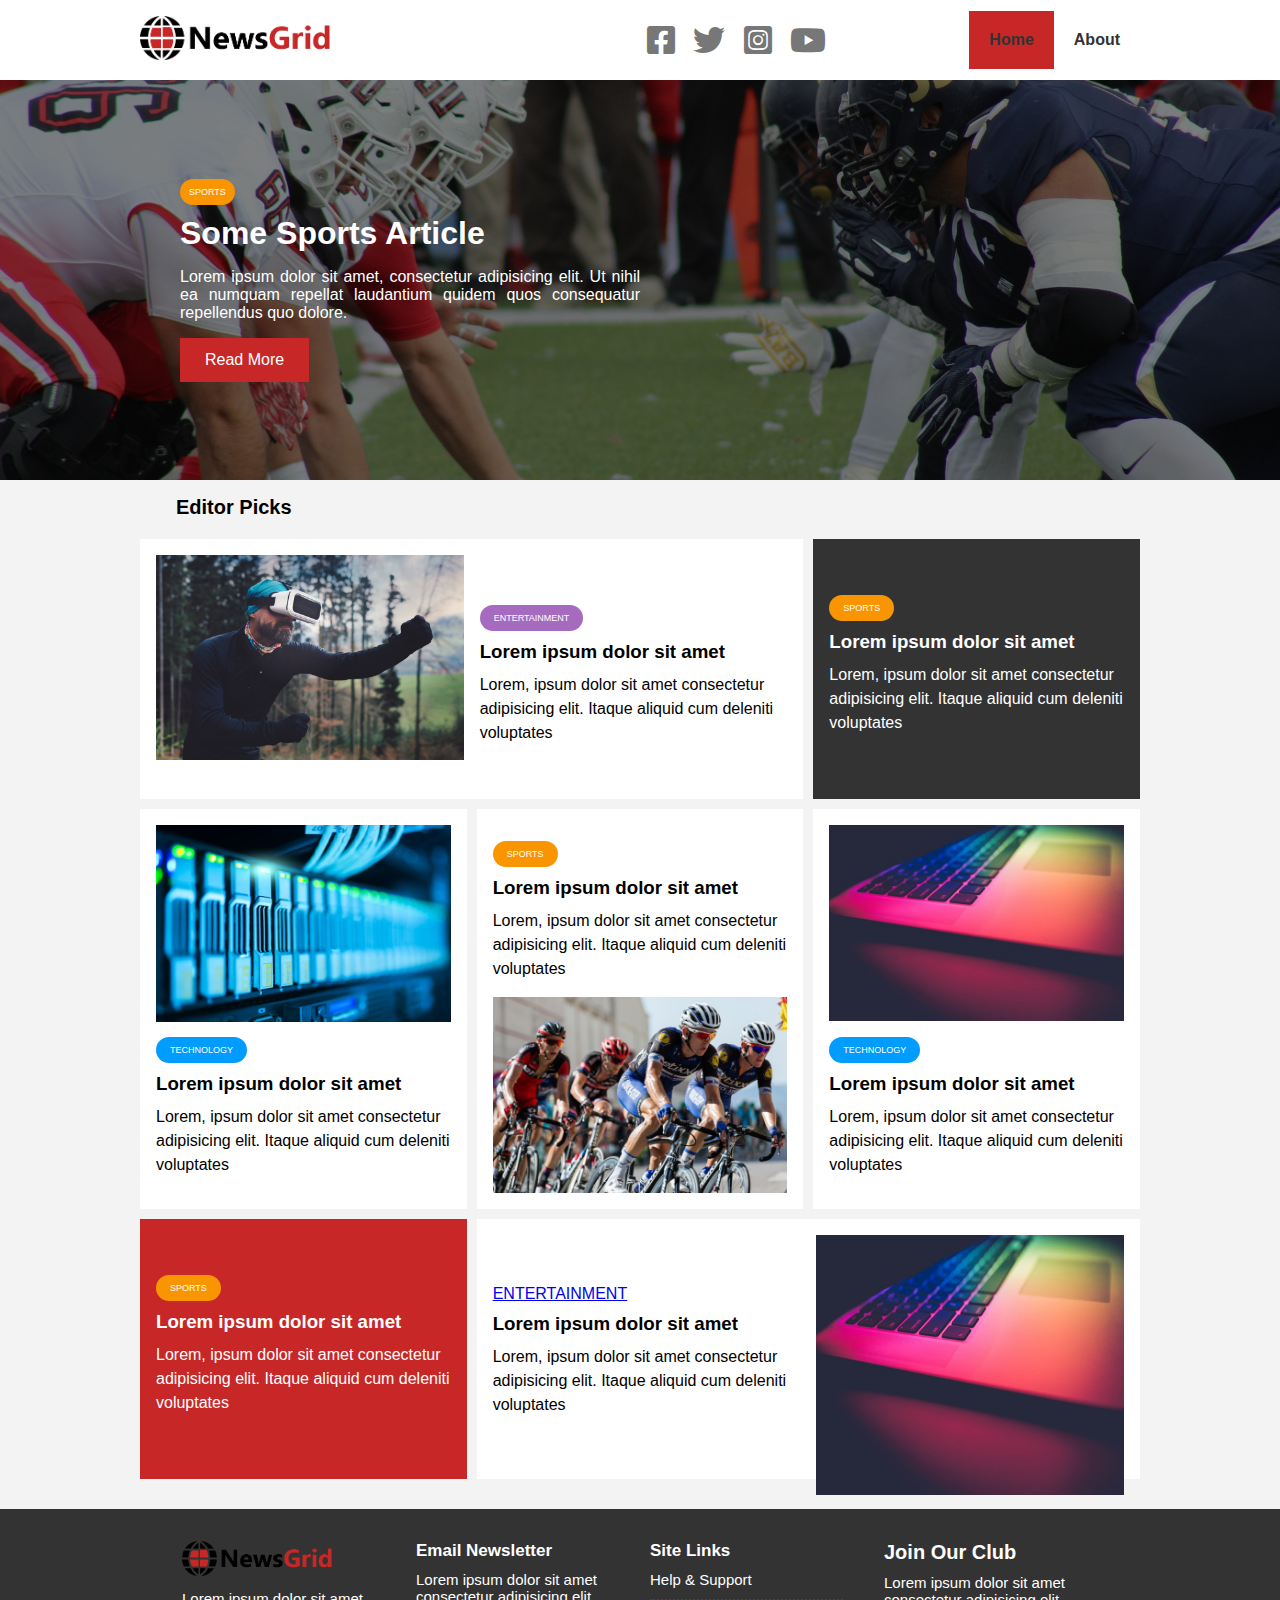
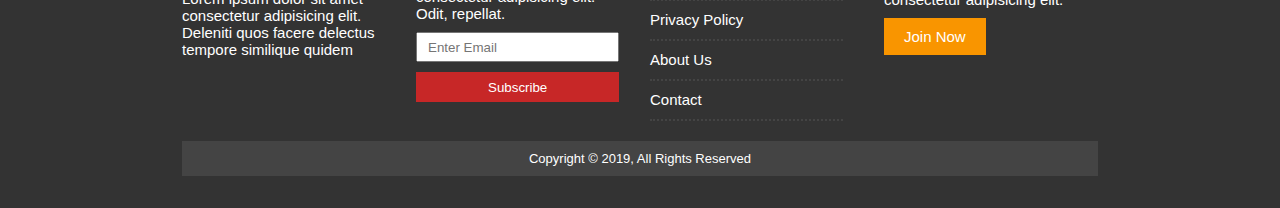
<file: index.html>
<!DOCTYPE html>
<html lang="en">
<head>
    <meta charset="UTF-8">
    <meta http-equiv="X-UA-Compatible" content="IE=edge">
    <meta name="viewport" content="width=device-width, initial-scale=1.0">
    <title>NewsGrid</title>
    <link rel="stylesheet" href="style.css">
    <link rel="stylesheet" href="index_responsiv.css" media="only screen and (max-width: 768px)">
    <link rel="stylesheet" href="https://cdnjs.cloudflare.com/ajax/libs/font-awesome/5.15.3/css/all.min.css" />
    <link rel="stylesheet" href="https://cdnjs.cloudflare.com/ajax/libs/font-awesome/5.15.3/css/all.min.css" />

</head>
<body>
    <div id="navigationbar_container">
        <div class="navigationbar_bcakground">
         
                <div class="logo">
                    <img src="/images/logo.png" alt="not found">
                </div>
                <div class="social_icon">
                    <a href="https://www.facebook.com/"><i class="fab fa-facebook-square fa-2x"></i></a>
                    <a href="https://twitter.com/?lang=en"><i class="fab fa-twitter fa-2x"></i></a>
                    <a href="https://www.instagram.com/"><i class="fab fa-instagram-square fa-2x"></i></a>
                    <a href="https://www.youtube.com/"><i class="fab fa-youtube fa-2x"></i></a>
                </div>
                <div class="menu">
                    <ul>
                        <li><a href="index.html">Home</a></li>
                        <li><a href="about.html">About</a></li>
                    </ul>
                </div>
        </div>
        </div>
        <div id="showcase_container">
            <div class="content">
                <a class="sports" href="333">SPORTS</a>
                <h1>Some Sports Article</h1>
                <p>Lorem ipsum dolor sit amet, consectetur adipisicing elit. Ut nihil ea numquam repellat laudantium quidem quos consequatur repellendus quo dolore.</p>
                <a class="readmore" href="##">Read More</a>
            </div>
        </div>
    
    <div id="editor_container">
        <h1>Editor Picks</h1>
        <div class="editor_images">
            <div class="imag1_container editors">
               
                <img src="/images/articles/ent1.jpg" alt="not found">
                
                <div class="container1_content">
                    <a href="##">ENTERTAINMENT</a>
                   <h3>Lorem ipsum dolor sit amet</h3>
                   <p>Lorem, ipsum dolor sit amet consectetur adipisicing elit. Itaque aliquid cum deleniti voluptates
                   </p>
                </div>
            </div>
            <div class="imag2_container editors">
                <div class="container2_content">
                    <a href="##">SPORTS</a>
                   <h3>Lorem ipsum dolor sit amet</h3>
                   <p>Lorem, ipsum dolor sit amet consectetur adipisicing elit. Itaque aliquid cum deleniti voluptates
                   </p>
                </div>
            </div>
             <div class="imag3_container editors">
                <img src="/images/articles/tech1.jpg" alt="not found">
                
                <div class="container3_content">
                    <a href="##">TECHNOLOGY</a>
                   <h3>Lorem ipsum dolor sit amet</h3>
                   <p>Lorem, ipsum dolor sit amet consectetur adipisicing elit. Itaque aliquid cum deleniti voluptates
                   </p>
                </div>
            </div> 
            <div class="imag4_container editors">
                 <div class="container4_content">
                    <a href="##">SPORTS</a>
                   <h3>Lorem ipsum dolor sit amet</h3>
                   <p>Lorem, ipsum dolor sit amet consectetur adipisicing elit. Itaque aliquid cum deleniti voluptates
                   </p>
                </div>
                <img src="/images/articles/sports1.jpg" alt="not found">
            </div>
            <div class="imag5_container editors">
                <img src="/images/articles/tech2.jpg" alt="not found">
                
                <div class="container5_content">
                    <a href="##">TECHNOLOGY</a>
                   <h3>Lorem ipsum dolor sit amet</h3>
                   <p>Lorem, ipsum dolor sit amet consectetur adipisicing elit. Itaque aliquid cum deleniti voluptates
                   </p>
                </div>
            </div>
            <div class="imag6_container editors">
                <div class="container6_content">
                    <a href="##">SPORTS</a>
                   <h3>Lorem ipsum dolor sit amet</h3>
                   <p>Lorem, ipsum dolor sit amet consectetur adipisicing elit. Itaque aliquid cum deleniti voluptates
                   </p>
                </div>
            </div>
            <div class="imag7_container editors">
                <div class="container7_content">
                    <a href="##">ENTERTAINMENT</a>
                   <h3>Lorem ipsum dolor sit amet</h3>
                   <p>Lorem, ipsum dolor sit amet consectetur adipisicing elit. Itaque aliquid cum deleniti voluptates
                   </p>
                </div>
                <img src="/images/articles/tech2.jpg" alt="not found">
            </div>
    </div>
    </div>
    <div id="footer">
        <div class="footer_background">
            <div class="content1">
                <img src="/images/logo.png" alt="not found">
                <p>Lorem ipsum dolor sit amet consectetur adipisicing elit. Deleniti quos facere delectus tempore similique quidem </p>
            </div>
            <div class="content2">
                <h3>Email Newsletter</h3>
                <p>Lorem ipsum dolor sit amet consectetur adipisicing elit. Odit, repellat.</p>
                <input type="text" id="email" placeholder="Enter Email">
                <button>Subscribe</button>
            </div>
            <div class="content3">
                <h3>Site Links</h3>
                <ul>
                   <li> <a href="###">Help & Support</a></li>
                   <li> <a href="###">Privacy Policy</a></li>
                   <li><a href="###">About Us</a></li>
                   <li> <a href="###">Contact</a></li>
                </ul>
               
            </div>
            <div class="content4">
                <h2>Join Our Club</h2>
                <p>Lorem ipsum dolor sit amet consectetur adipisicing elit.</p>
                <a href="##">Join Now</a>
            </div>
            <div class="content5"><p>Copyright © 2019, All Rights Reserved</p></div>
        </div>
    </div>
   
</body>
</html>
</file>
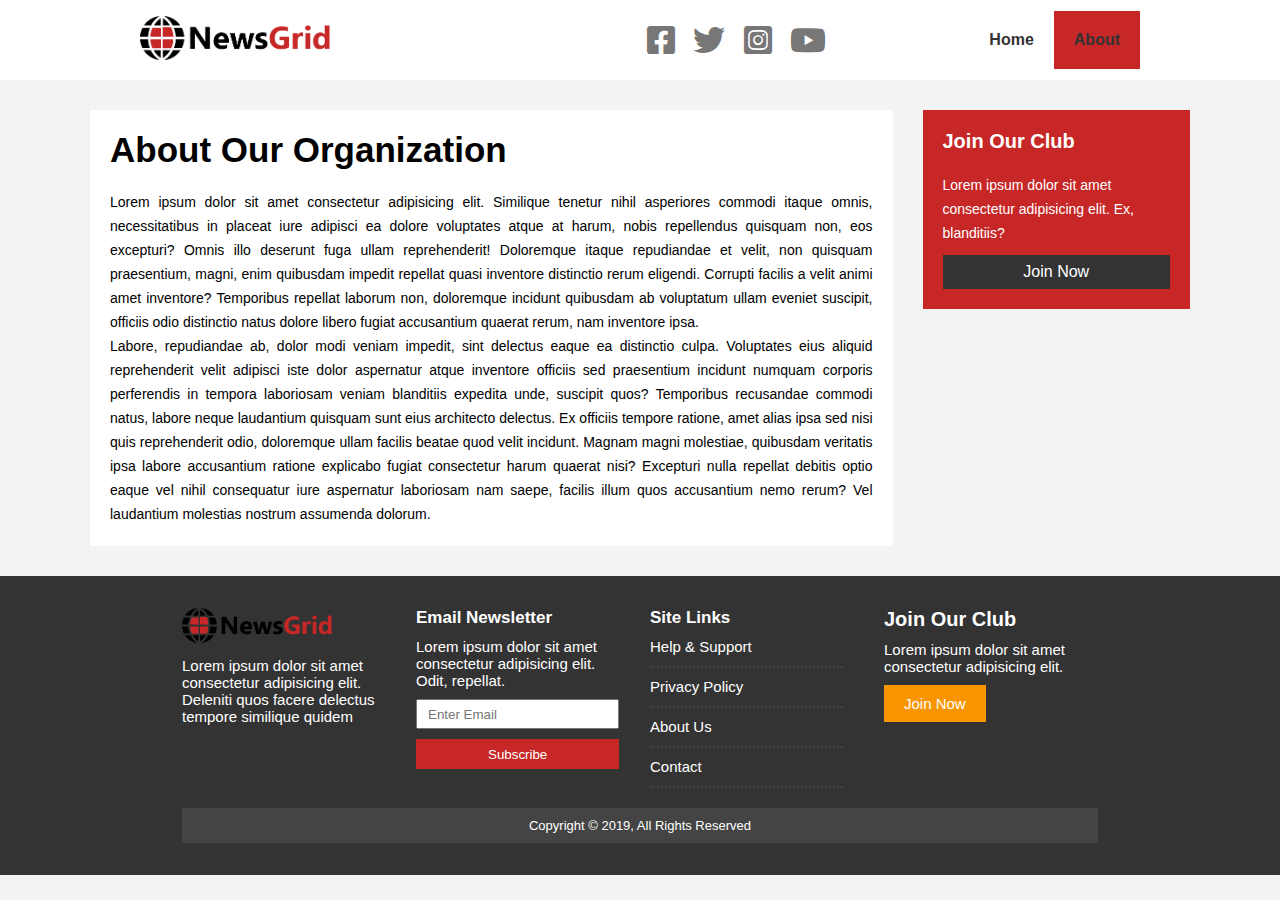
<file: about.html>
<!DOCTYPE html>
<html lang="en">
<head>
    <meta charset="UTF-8">
    <meta http-equiv="X-UA-Compatible" content="IE=edge">
    <meta name="viewport" content="width=device-width, initial-scale=1.0">
    <title>NewsGrid|About</title>
    <link rel="stylesheet" href="aboutstyle.css">
    <link rel="stylesheet" href="index_responsiv.css" media="only screen and (max-width: 768px)">
    <link rel="stylesheet" href="https://cdnjs.cloudflare.com/ajax/libs/font-awesome/5.15.3/css/all.min.css" />
</head>
<body>
    <div id="navigationbar_container">
        <div class="navigationbar_bcakground">
                <div class="logo">
                    <img src="/images/logo.png" alt="not found">
                </div>
                <div class="social_icon">
                    <a href="https://www.facebook.com/"><i class="fab fa-facebook-square fa-2x"></i></a>
                    <a href="https://twitter.com/?lang=en"><i class="fab fa-twitter fa-2x"></i></a>
                    <a href="https://www.instagram.com/"><i class="fab fa-instagram-square fa-2x"></i></a>
                    <a href="https://www.youtube.com/"><i class="fab fa-youtube fa-2x"></i></a>
                </div>
                <div class="menu">
                    <ul>
                        <li><a href="index.html">Home</a></li>
                        <li><a href="###">About</a></li>
                    </ul>
                </div>
        </div>
        </div>
        <div id="section">
            <div class="about_content">
                <div class="content1">
                    
                    <h1>About Our Organization</h1>
                    <p>Lorem ipsum dolor sit amet consectetur adipisicing elit. Similique tenetur nihil asperiores commodi itaque omnis, necessitatibus in placeat iure adipisci ea dolore voluptates atque at harum, nobis repellendus quisquam non, eos excepturi? Omnis illo deserunt fuga ullam reprehenderit! Doloremque itaque repudiandae et velit, non quisquam praesentium, magni, enim quibusdam impedit repellat quasi inventore distinctio rerum eligendi. Corrupti facilis a velit animi amet inventore? Temporibus repellat laborum non, doloremque incidunt quibusdam ab voluptatum ullam eveniet suscipit, officiis odio distinctio natus dolore libero fugiat accusantium quaerat rerum, nam inventore ipsa. <br>Labore, repudiandae ab, dolor modi veniam impedit, sint delectus eaque ea distinctio culpa. Voluptates eius aliquid reprehenderit velit adipisci iste dolor aspernatur atque inventore officiis sed praesentium incidunt numquam corporis perferendis in tempora laboriosam veniam blanditiis expedita unde, suscipit quos? Temporibus recusandae commodi natus, labore neque laudantium quisquam sunt eius architecto delectus. Ex officiis tempore ratione, amet alias ipsa sed nisi quis reprehenderit odio, doloremque ullam facilis beatae quod velit incidunt. Magnam magni molestiae, quibusdam veritatis ipsa labore accusantium ratione explicabo fugiat consectetur harum quaerat nisi? Excepturi nulla repellat debitis optio eaque vel nihil consequatur iure aspernatur laboriosam nam saepe, facilis illum quos accusantium nemo rerum? Vel laudantium molestias nostrum assumenda dolorum.</p>
                </div>
                <div class="content2">
                    <div class = "abc">
                    <h1>Join Our Club</h1>
                    <p>Lorem ipsum dolor sit amet consectetur adipisicing elit. Ex, blanditiis?</p>
                    <a href="##">Join Now</a>
                </div>
                </div>
            </div>
        <div id="footer">
            <div class="footer_background">
                <div class="content1">
                    <img src="/images/logo.png" alt="not found">
                    <p>Lorem ipsum dolor sit amet consectetur adipisicing elit. Deleniti quos facere delectus tempore similique quidem </p>
                </div>
                <div class="content2">
                    <h3>Email Newsletter</h3>
                    <p>Lorem ipsum dolor sit amet consectetur adipisicing elit. Odit, repellat.</p>
                    <input type="text" id="email" placeholder="Enter Email">
                    <button>Subscribe</button>
                </div>
                <div class="content3">
                    <h3>Site Links</h3>
                    <ul>
                       <li> <a href="###">Help & Support</a></li>
                       <li> <a href="###">Privacy Policy</a></li>
                       <li><a href="###">About Us</a></li>
                       <li> <a href="###">Contact</a></li>
                    </ul>
                   
                </div>
                <div class="content4">
                    <h2>Join Our Club</h2>
                    <p>Lorem ipsum dolor sit amet consectetur adipisicing elit.</p>
                    <a href="##">Join Now</a>
                </div>
                <div class="content5"><p>Copyright © 2019, All Rights Reserved</p></div>
            </div>
        </div>
    </div>
</body>
</html>
</file>
<file: style.css>
*{
    margin: 0px;
    padding: 0px;
    box-sizing: border-box;
    font-family: Verdana, Geneva, Tahoma, sans-serif;
   
}
body{
    background-color: #f3f3f3;
}
#navigationbar_container{
    background-color: white;
    width: 100%;
    position: fixed;
    z-index: 50;
}
#navigationbar_container .navigationbar_bcakground{
    display: grid;
    grid-template-columns: 2fr 1fr 1fr;
    max-width: 1000px;
    margin: 0 auto;
    height: 80px;
}
#navigationbar_container .navigationbar_bcakground .logo{
 
   align-self: center;
}
#navigationbar_container .navigationbar_bcakground .logo img{
    width:190px;

  /* height:auto; */
}
#navigationbar_container .navigationbar_bcakground .social_icon{
    align-self: center;
    color: #777;
}
#navigationbar_container .navigationbar_bcakground .social_icon a{
    text-decoration: none;
}
#navigationbar_container .navigationbar_bcakground .social_icon i{
    padding: 7px;
    color: #777;
}
#navigationbar_container .navigationbar_bcakground .menu {
    align-self: center;
    justify-self: end;
    font-weight: bold;
}
#navigationbar_container .navigationbar_bcakground .menu ul{
    
    display: flex;
    list-style:none;
}
#navigationbar_container .menu ul li a{
    display: inline-block;
    text-decoration: none;
    color: rgb(51, 50, 50);
    padding: 20px 20px;
    align-items:center;
}
#navigationbar_container .menu ul li:first-child{
    background-color: #c72727;
}
#navigationbar_container .navigationbar_bcakground .menu ul li a:hover{
    background-color: #f3f3f3;
}

/* Showcase */
 #showcase_container{
    display: grid;
    grid-template-columns: 1fr 1fr;
    grid-template-rows: 400px;
    background-image: url(/images/featured.jpg);
    background-repeat: no-repeat;
    background-size: cover;
    background-position: center;
}
#showcase_container{
    position: relative;
    top:80px;
    left:0;
}
#showcase_container::before{
    content: '';
    width:100%;
    height:100%;
    position: absolute;
    opacity: 0.5;
    background-color: black;
}
#showcase_container .content{
    text-align: justify;
    align-self: center;
    padding-left: 180px;
    color: white;
    z-index: 10;
}
#showcase_container .content .sports{
    display: inline-block;
    padding: 8px 9px;
    background-color: #f99500;
    border-radius: 20px;
    font-size: 9px;
    text-decoration: none;
    color: white;
    font-weight: lighter;
}
#showcase_container .content h1{
    margin-top: 10px;
}
#showcase_container .content p{
    margin-top: 16px;
    font-weight: lighter;
}
#showcase_container .content .readmore{
    display: inline-block;
    padding: 13px 25px;
    background-color: #c72727;
    text-decoration: none;
    color: white;
    font-weight: lighter;
    margin-top: 16px;
}

#editor_container  h1{
    margin-left: 11rem;
    font-size: 20px;
    padding-top:6rem;

}

#editor_container .editor_images{
    display: grid;
    grid-template-columns:1fr 1fr 1fr;
    grid-template-rows: 260px 400px 260px;
    max-width: 1000px;
    margin: auto;
    grid-gap: 10px;
    margin-top: 20px;
}
#editor_container .editor_images .editors{
    background-color: white;
    padding: 16px;
    
}
#editor_container .editor_images .imag1_container{
    grid-column: 1/span 2;
    display: grid;
    grid-template-columns: 1fr 1fr;
    grid-template-rows: 1fr 1fr;
    grid-gap: 16px;
}
 #editor_container .editor_images .imag1_container  img{
    height: 100%;
    width: 100%;
} 
#editor_container .editor_images .imag7_container{
    grid-column: 2/span 2;
}

#editor_container .editor_images .container1_content{

    width: 100%;
    margin-top: 50px;
}
#editor_container .editor_images .container1_content a{
    display: inline-block;
    padding: 8px 14px;
    background-color: #a66bbe;
    border-radius: 18px;
    font-size: 9px;
    text-decoration: none;
    color: white;
}
#editor_container .editor_images .container1_content h3{
    margin-top: 10px;
}
#editor_container .editor_images .container1_content p{
    margin-top: 10px;
    line-height: 1.5rem;
}
#editor_container .editor_images .imag2_container{
   background-color: #333;
   color: white;
}
#editor_container .editor_images .container2_content a{
    display: inline-block;
    padding: 8px 14px;
    background-color: #a66bbe;
    border-radius: 18px;
    font-size: 9px;
    text-decoration: none;
    color: white;
    margin-top: 40px;
}
#editor_container .editor_images .imag2_container a{
    background-color:  #f99500;
}
#editor_container .editor_images .container2_content h3{
    margin-top: 10px;
}
#editor_container .editor_images .container2_content p{
    margin-top: 10px;
    line-height: 1.5rem;
}


#editor_container .editor_images .imag3_container{
    
    display: grid;
    grid-template-columns: 1fr ;
    grid-template-rows: 1fr 1fr;
   
}
 #editor_container .editor_images .imag3_container  img{
 
    width: 100%;
} 
#editor_container .editor_images .container3_content{
    width: 100%;
    align-self: center;
}
#editor_container .editor_images .container3_content a{
    display: inline-block;
    padding: 8px 14px;
    background-color: #009cff;
    border-radius: 18px;
    font-size: 9px;
    text-decoration: none;
    color: white;
}
#editor_container .editor_images .container3_content h3{
    margin-top: 10px;
}
#editor_container .editor_images .container3_content p{
    margin-top: 10px;
    line-height: 1.5rem;
}


#editor_container .editor_images .imag4_container{
    
    display: grid;
    grid-template-columns: 1fr ;
    grid-template-rows: 1fr 1fr;
   
}
 #editor_container .editor_images .imag4_container  img{
 
    width: 100%;
} 
#editor_container .editor_images .container4_content{
    width: 100%;
    align-self: center;
}
#editor_container .editor_images .container4_content a{
    display: inline-block;
    padding: 8px 14px;
    background-color: #f99500;
    border-radius: 18px;
    font-size: 9px;
    text-decoration: none;
    color: white;
}
#editor_container .editor_images .container4_content h3{
    margin-top: 10px;
}
#editor_container .editor_images .container4_content p{
    margin-top: 10px;
    line-height: 1.5rem;
}




#editor_container .editor_images .imag5_container{
    
    display: grid;
    grid-template-columns: 1fr ;
    grid-template-rows: 1fr 1fr;
   
}
 #editor_container .editor_images .imag5_container  img{
 
    width: 100%;
} 
#editor_container .editor_images .container5_content{
    width: 100%;
    align-self: center;
}
#editor_container .editor_images .container5_content a{
    display: inline-block;
    padding: 8px 14px;
    background-color: #009cff;
    border-radius: 18px;
    font-size: 9px;
    text-decoration: none;
    color: white;
}
#editor_container .editor_images .container5_content h3{
    margin-top: 10px;
}
#editor_container .editor_images .container5_content p{
    margin-top: 10px;
    line-height: 1.5rem;
}


#editor_container .editor_images .imag6_container{
    background-color: #c72727;;
    color: white;
    
 }
 #editor_container .editor_images .container6_content a{
     display: inline-block;
     padding: 8px 14px;
     background-color:  #f99500;
     border-radius: 18px;
     font-size: 9px;
     text-decoration: none;
     color: white;
     margin-top: 40px;
 }

 #editor_container .editor_images .container6_content h3{
     margin-top: 10px;
 }
 #editor_container .editor_images .container6_content p{
     margin-top: 10px;
     line-height: 1.5rem;
}
#editor_container .editor_images .imag7_container{
   
    display: grid;
    grid-template-columns: 1fr 1fr;
    grid-template-rows: 260px;
    grid-gap: 16px;
    
}
 #editor_container .editor_images .imag7_container  img{
    
    height: 100%;
    width: 100%;
} 
#editor_container .editor_images .container7_content{
    height:260px;
    width: 100%;
    margin-top: 50px;
    
}

#editor_container .editor_images .container7_content h3{
    margin-top: 10px;
}
#editor_container .editor_images .container7_content p{
    margin-top: 10px;
    line-height: 1.5rem;
}
 


#footer{
    background-color:  #333;;
    margin-top: 30px;
    color: white;
}
/* #footer .footer_background{
    max-width: 1000px;
   margin: auto;
} */
#footer .footer_background {
    display: grid;
    grid-template-columns: 1fr 1fr 1fr 1fr;
    /* grid-template-rows: 250px 50px; */
    grid-gap: 20px 20px;
    padding: 32px;
    margin: 0px 150px;
}
#footer .footer_background .content5{
    grid-column: 1/span 4;
    background-color: #444;
}
#footer .footer_background .content5 p{
  text-align: center;
  padding: 10px 0;
}
#footer .footer_background .content1 img{
    width: 70%;
}
#footer .footer_background .content1 p{
    font-size: 15px;
    margin-top: 10px;
}
#footer .footer_background .content2 h3{
    font-size: 17px;
    font-weight: bold;
} 
#footer .footer_background .content2 p{
    font-size: 15px;
    margin-top: 10px;
}
#footer .footer_background .content2 input{
    width: 95%;
    height:30px;
    margin-top: 10px;
    padding-left: 10px;
}
#footer .footer_background .content2 button{
    width: 95%;
    height:30px;
    margin-top: 10px;
    background-color: #c72727;
    border: none;
    color: white;
}
#footer .footer_background .content3 h3{
    font-size: 17px;
}
#footer .footer_background .content3 ul li{
    list-style: none;
    border-bottom: 2px dotted  #444;
    width: 90%;
    padding: 10px 0;
}
#footer .footer_background .content3 a{
    text-decoration: none;
    color: white;
    font-size: 15px;
}
#footer .footer_background .content4 h2{
    font-size: 20px;
}
#footer .footer_background .content4 p{
    font-size: 15px;
    margin-top: 10px;
}
#footer .footer_background .content4 a{
    display: inline-block;
    padding: 10px 20px;
    text-decoration: none;
    background-color: #f99500;
    color: white;
    margin-top: 10px;
    font-size: 15px;
}
#footer .footer_background .content5 p{
    font-size: 13px;
}
#footer .footer_background .content5 p{
    text-align: center;
    padding: 10px 0;
  }
</file>
<file: index_responsiv.css>
#navigationbar_container .navigationbar_bcakground .social_icon{
  display: none;
}
#navigationbar_container .navigationbar_bcakground{
    grid-template-columns:  1fr;
    height: 130px;
    row-gap: 0px;
}
#navigationbar_container .navigationbar_bcakground .menu {

    justify-self: center;
}
#navigationbar_container .navigationbar_bcakground .logo{
    justify-self: center;
    align-self: center;
 }
 #navigationbar_container .menu ul li a{
    padding: 8px 8px;
}
#showcase_container{
    display: grid;
    grid-template-columns: 1fr;
    grid-template-rows: 400px;
    background-image: url(/images/featured.jpg);
    background-repeat: no-repeat;
    background-size: cover;
    background-position: center;
}
#showcase_container{
    top:130px;
}
#showcase_container .content{
    text-align: start;
    align-self: center;
    padding: 0px 70px;
    color: white;
    z-index: 10;
}
#editor_container .editor_images{
    grid-template-columns:1fr ;
    grid-template-rows:500px;
    padding: 0px;
    max-width:85%;
    
}
#editor_container  h1{
    margin-left: 2rem;
    font-size: 20px;
    padding-top:10rem;

}
#editor_container .editor_images .imag1_container{
    grid-column: 1/span 1;
    grid-template-columns: 1fr;
    grid-gap:10px;
}
#editor_container .editor_images .imag1_container  img{
    height: 50%;
    width:100%;
} 
#editor_container .editor_images .container1_content{
    height:50%;
    width: 100%;
    margin-top: 0px;
}
#editor_container .editor_images .imag7_container{
    grid-column: 1/span 1;
}
#editor_container .editor_images .container2_content a{
    margin-top: 0px;
}
#editor_container .editor_images .container2_content a{
    margin-top: 0px;
}
#editor_container .editor_images .container6_content a{
    margin-top: 0px;
}
#editor_container .editor_images .imag7_container{
    grid-template-columns: 1fr ;
    grid-template-rows: 1fr 1fr;
}
#editor_container .editor_images .imag7_container  img{
    height: 50%;
    width: 100%;
} 
#editor_container .editor_images .container7_content{
    height:50%;
    width: 100%;
    margin-top: 0px;
    align-self: center;
}
#footer .footer_background {
   
    grid-template-columns: 1fr;
    /* grid-template-rows: 1fr 1fr 1fr 1fr; */
    margin: 0px 0px;
    grid-gap: 30px;
}
#footer .footer_background .content5{
    grid-column: 1/span 1;

}
#footer .footer_background .content1 img{
    width: 40%;
}
#footer .footer_background .content5{
    padding: 6px 0;
}
#section .about_content{
    display: grid;
    grid-template-columns: 1fr;
    margin: 80px 30px;
    column-gap: 30px;
}
#section .about_content .content1{
    text-align: unset;
}
#section .about_content .content1 h1{
    font-size:25px;
}
</file>
<file: aboutstyle.css>
*{
    margin: 0px;
    padding: 0px;
    box-sizing: border-box;
    font-family: Verdana, Geneva, Tahoma, sans-serif;
}
body{
    background-color: #f3f3f3;
}
#navigationbar_container{
    background-color: white;
    width: 100%;
    position: fixed;
    z-index: 50;
}
#navigationbar_container .navigationbar_bcakground{
    display: grid;
    grid-template-columns: 2fr 1fr 1fr;
     max-width: 1000px;
   margin: 0 auto;
   height: 80px;
}
#navigationbar_container .navigationbar_bcakground .logo{
    align-self: center;
}
#navigationbar_container .navigationbar_bcakground .logo img{
    width:190px;

  /* height:auto; */
}
#navigationbar_container .navigationbar_bcakground .social_icon{
    align-self: center;
    color: #777;
}
#navigationbar_container .navigationbar_bcakground .social_icon a{
    text-decoration: none;
}
#navigationbar_container .navigationbar_bcakground .social_icon i{
    padding: 7px;
    color: #777;
}
#navigationbar_container .navigationbar_bcakground .menu {
    align-self: center;
    justify-self: end;
    font-weight: bold;
}
#navigationbar_container .navigationbar_bcakground .menu ul{
    display: flex;
    list-style:none;
}
#navigationbar_container .menu ul li a{
    display: inline-block;
    text-decoration: none;
    color: rgb(51, 50, 50);
    padding: 20px 20px;
    align-items:center;
}
#navigationbar_container .menu ul li:nth-child(2){
    background-color: #c72727;
}
#navigationbar_container .navigationbar_bcakground .menu ul li a:hover{
    background-color: #f3f3f3;
}
#section{
    position: absolute;
    top:80px;
    left:0;
}
#section .about_content{
    display: grid;
    grid-template-columns: 3fr 1fr;
    
    margin-top: 30px;
    max-width:1100px;
    margin: 30px auto;
   column-gap: 30px;
}
#section .about_content .content1{
    background-color: white;
    padding: 20px;
    text-align: justify;
}
#section .about_content .content1 h1{
    font-size:35px;
}
#section .about_content .content1 p{
    font-size: 14px;
    margin-top: 20px;
    line-height: 1.5rem;
}
#section .about_content .content2{
    color: white;
}
#section .about_content .content2 .abc{
    background-color: #c72727;
    padding: 20px;
}
#section .about_content .content2 h1{
    font-size: 20px;
}
#section .about_content .content2 p{
    font-size: 14px;
    margin-top: 20px;
    line-height: 1.5rem;
}
#section .about_content .content2 a{
    display: inline-block;
    text-decoration: none;
    width: 100%;
    background-color: #333;
    text-align: center;
    padding: 8px 0;
    margin-top: 10px;
    color: white;
}
#section .about_content .content2 a:hover{
    background-color: rgb(65, 41, 41);
}

#footer{
    background-color:  #333;;
    color: white;
    margin-top: 30px;
}
#footer .footer_background {
    display: grid;
    grid-template-columns: 1fr 1fr 1fr 1fr;
    /* grid-template-rows: 250px 50px; */
    grid-gap: 20px 20px;
    padding: 32px;
    margin: 0px 150px;
}
#footer .footer_background .content5{
    grid-column: 1/span 4;
    background-color: #444;
   
}
#footer .footer_background .content5 p{
  text-align: center;
  padding: 10px 0;
}
#footer .footer_background .content1 img{
    width: 70%;
}
#footer .footer_background .content1 p{
    font-size: 15px;
    margin-top: 10px;
}
#footer .footer_background .content2 h3{
    font-size: 17px;
    font-weight: bold;
} 
#footer .footer_background .content2 p{
    font-size: 15px;
    margin-top: 10px;
}
#footer .footer_background .content2 input{
    width: 95%;
    height:30px;
    margin-top: 10px;
    padding-left: 10px;
}
#footer .footer_background .content2 button{
    width: 95%;
    height:30px;
    margin-top: 10px;
    background-color: #c72727;
    border: none;
    color: white;
}
#footer .footer_background .content3 h3{
    font-size: 17px;
}
#footer .footer_background .content3 ul li{
    list-style: none;
    border-bottom: 2px dotted  #444;
    width: 90%;
    padding: 10px 0;
}
#footer .footer_background .content3 a{
    text-decoration: none;
    color: white;
    font-size: 15px;
}
#footer .footer_background .content4 h2{
    font-size: 20px;
}
#footer .footer_background .content4 p{
    font-size: 15px;
    margin-top: 10px;
}
#footer .footer_background .content4 a{
    display: inline-block;
    padding: 10px 20px;
    text-decoration: none;
    background-color: #f99500;
    color: white;
    margin-top: 10px;
    font-size: 15px;
}
#footer .footer_background .content5 p{
    font-size: 13px;
}
</file>
